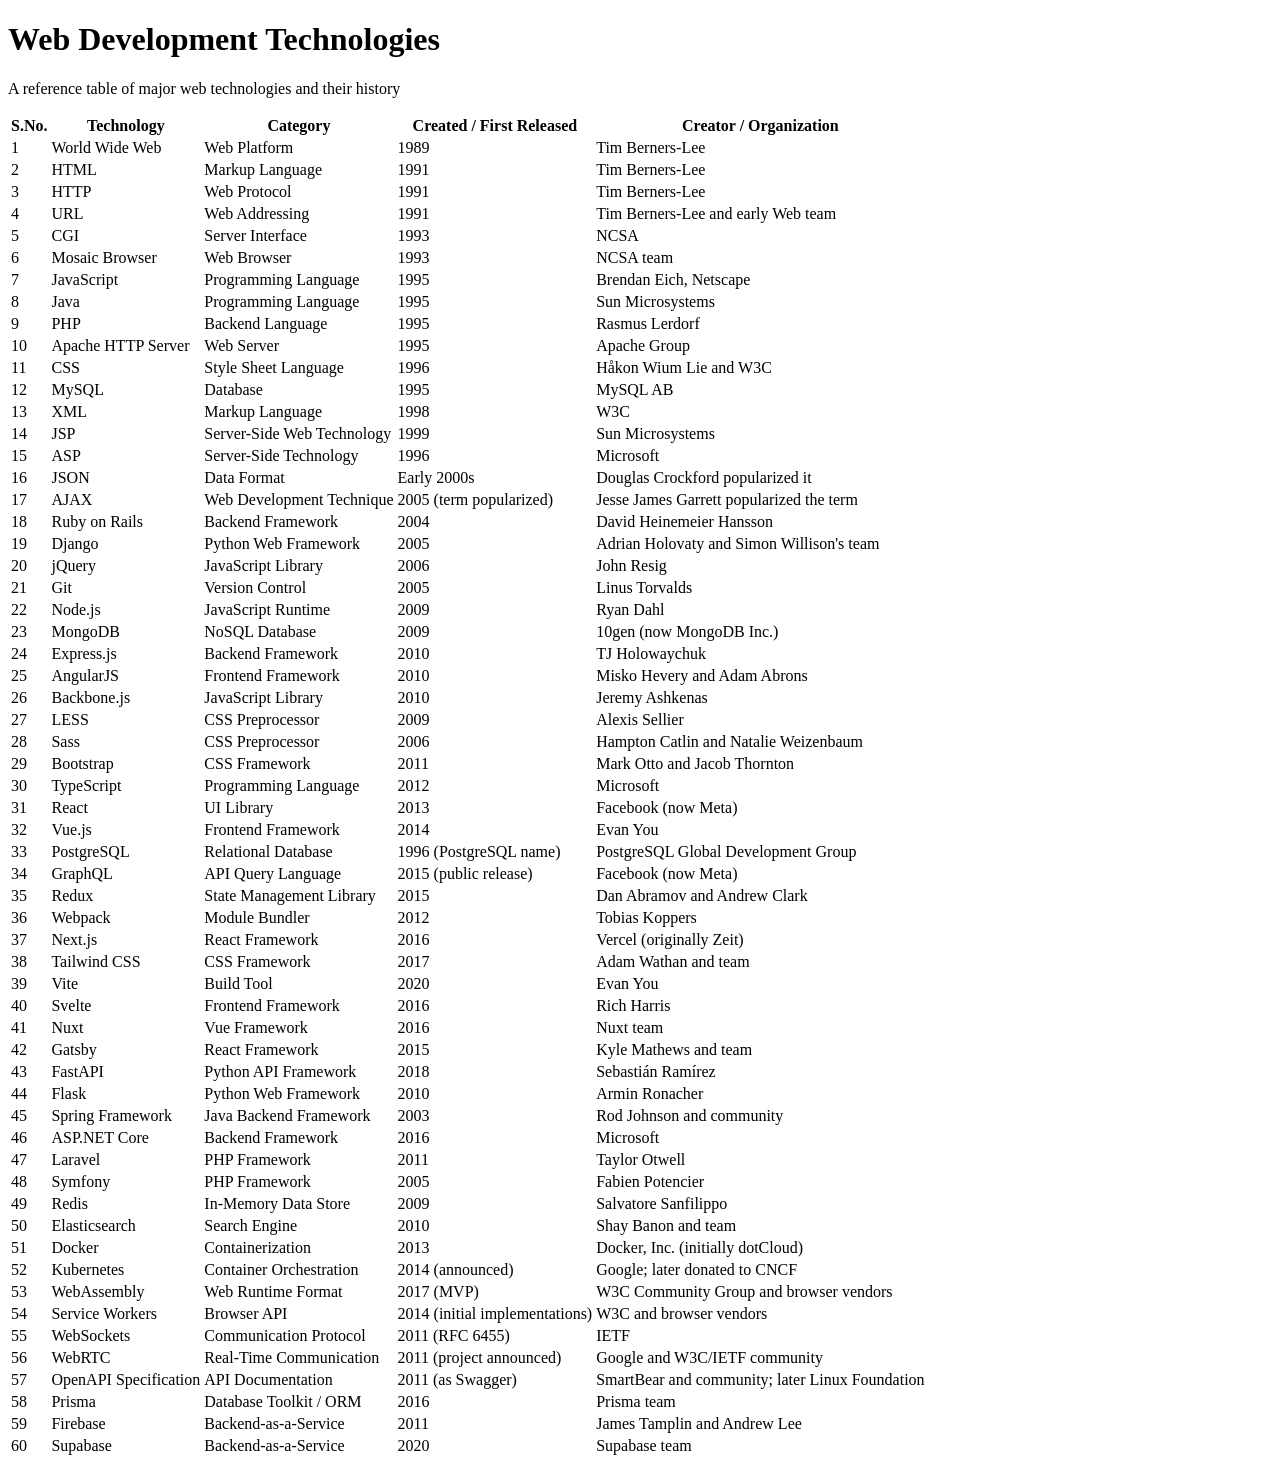
<file: 6 Web Development for Data Analysis/3_table.html>
<!DOCTYPE html>
<html lang="en">
<head>
    <meta charset="UTF-8">
    <meta name="viewport" content="width=device-width, initial-scale=1.0">
    <title>Web Development Technologies</title>
</head>
<body>

    <h1>Web Development Technologies</h1>
    <p>A reference table of major web technologies and their history</p>

    <div class="table-container">
        <table>
            <thead>
                <tr>
                    <th>S.No.</th>
                    <th>Technology</th>
                    <th>Category</th>
                    <th>Created / First Released</th>
                    <th>Creator / Organization</th>
                </tr>
            </thead>

            <tbody>
                <tr><td>1</td><td>World Wide Web</td><td>Web Platform</td><td>1989</td><td>Tim Berners-Lee</td></tr>
                <tr><td>2</td><td>HTML</td><td>Markup Language</td><td>1991</td><td>Tim Berners-Lee</td></tr>
                <tr><td>3</td><td>HTTP</td><td>Web Protocol</td><td>1991</td><td>Tim Berners-Lee</td></tr>
                <tr><td>4</td><td>URL</td><td>Web Addressing</td><td>1991</td><td>Tim Berners-Lee and early Web team</td></tr>
                <tr><td>5</td><td>CGI</td><td>Server Interface</td><td>1993</td><td>NCSA</td></tr>
                <tr><td>6</td><td>Mosaic Browser</td><td>Web Browser</td><td>1993</td><td>NCSA team</td></tr>
                <tr><td>7</td><td>JavaScript</td><td>Programming Language</td><td>1995</td><td>Brendan Eich, Netscape</td></tr>
                <tr><td>8</td><td>Java</td><td>Programming Language</td><td>1995</td><td>Sun Microsystems</td></tr>
                <tr><td>9</td><td>PHP</td><td>Backend Language</td><td>1995</td><td>Rasmus Lerdorf</td></tr>
                <tr><td>10</td><td>Apache HTTP Server</td><td>Web Server</td><td>1995</td><td>Apache Group</td></tr>
                <tr><td>11</td><td>CSS</td><td>Style Sheet Language</td><td>1996</td><td>Håkon Wium Lie and W3C</td></tr>
                <tr><td>12</td><td>MySQL</td><td>Database</td><td>1995</td><td>MySQL AB</td></tr>
                <tr><td>13</td><td>XML</td><td>Markup Language</td><td>1998</td><td>W3C</td></tr>
                <tr><td>14</td><td>JSP</td><td>Server-Side Web Technology</td><td>1999</td><td>Sun Microsystems</td></tr>
                <tr><td>15</td><td>ASP</td><td>Server-Side Technology</td><td>1996</td><td>Microsoft</td></tr>
                <tr><td>16</td><td>JSON</td><td>Data Format</td><td>Early 2000s</td><td>Douglas Crockford popularized it</td></tr>
                <tr><td>17</td><td>AJAX</td><td>Web Development Technique</td><td>2005 (term popularized)</td><td>Jesse James Garrett popularized the term</td></tr>
                <tr><td>18</td><td>Ruby on Rails</td><td>Backend Framework</td><td>2004</td><td>David Heinemeier Hansson</td></tr>
                <tr><td>19</td><td>Django</td><td>Python Web Framework</td><td>2005</td><td>Adrian Holovaty and Simon Willison's team</td></tr>
                <tr><td>20</td><td>jQuery</td><td>JavaScript Library</td><td>2006</td><td>John Resig</td></tr>
                <tr><td>21</td><td>Git</td><td>Version Control</td><td>2005</td><td>Linus Torvalds</td></tr>
                <tr><td>22</td><td>Node.js</td><td>JavaScript Runtime</td><td>2009</td><td>Ryan Dahl</td></tr>
                <tr><td>23</td><td>MongoDB</td><td>NoSQL Database</td><td>2009</td><td>10gen (now MongoDB Inc.)</td></tr>
                <tr><td>24</td><td>Express.js</td><td>Backend Framework</td><td>2010</td><td>TJ Holowaychuk</td></tr>
                <tr><td>25</td><td>AngularJS</td><td>Frontend Framework</td><td>2010</td><td>Misko Hevery and Adam Abrons</td></tr>
                <tr><td>26</td><td>Backbone.js</td><td>JavaScript Library</td><td>2010</td><td>Jeremy Ashkenas</td></tr>
                <tr><td>27</td><td>LESS</td><td>CSS Preprocessor</td><td>2009</td><td>Alexis Sellier</td></tr>
                <tr><td>28</td><td>Sass</td><td>CSS Preprocessor</td><td>2006</td><td>Hampton Catlin and Natalie Weizenbaum</td></tr>
                <tr><td>29</td><td>Bootstrap</td><td>CSS Framework</td><td>2011</td><td>Mark Otto and Jacob Thornton</td></tr>
                <tr><td>30</td><td>TypeScript</td><td>Programming Language</td><td>2012</td><td>Microsoft</td></tr>
                <tr><td>31</td><td>React</td><td>UI Library</td><td>2013</td><td>Facebook (now Meta)</td></tr>
                <tr><td>32</td><td>Vue.js</td><td>Frontend Framework</td><td>2014</td><td>Evan You</td></tr>
                <tr><td>33</td><td>PostgreSQL</td><td>Relational Database</td><td>1996 (PostgreSQL name)</td><td>PostgreSQL Global Development Group</td></tr>
                <tr><td>34</td><td>GraphQL</td><td>API Query Language</td><td>2015 (public release)</td><td>Facebook (now Meta)</td></tr>
                <tr><td>35</td><td>Redux</td><td>State Management Library</td><td>2015</td><td>Dan Abramov and Andrew Clark</td></tr>
                <tr><td>36</td><td>Webpack</td><td>Module Bundler</td><td>2012</td><td>Tobias Koppers</td></tr>
                <tr><td>37</td><td>Next.js</td><td>React Framework</td><td>2016</td><td>Vercel (originally Zeit)</td></tr>
                <tr><td>38</td><td>Tailwind CSS</td><td>CSS Framework</td><td>2017</td><td>Adam Wathan and team</td></tr>
                <tr><td>39</td><td>Vite</td><td>Build Tool</td><td>2020</td><td>Evan You</td></tr>
                <tr><td>40</td><td>Svelte</td><td>Frontend Framework</td><td>2016</td><td>Rich Harris</td></tr>
                <tr><td>41</td><td>Nuxt</td><td>Vue Framework</td><td>2016</td><td>Nuxt team</td></tr>
                <tr><td>42</td><td>Gatsby</td><td>React Framework</td><td>2015</td><td>Kyle Mathews and team</td></tr>
                <tr><td>43</td><td>FastAPI</td><td>Python API Framework</td><td>2018</td><td>Sebastián Ramírez</td></tr>
                <tr><td>44</td><td>Flask</td><td>Python Web Framework</td><td>2010</td><td>Armin Ronacher</td></tr>
                <tr><td>45</td><td>Spring Framework</td><td>Java Backend Framework</td><td>2003</td><td>Rod Johnson and community</td></tr>
                <tr><td>46</td><td>ASP.NET Core</td><td>Backend Framework</td><td>2016</td><td>Microsoft</td></tr>
                <tr><td>47</td><td>Laravel</td><td>PHP Framework</td><td>2011</td><td>Taylor Otwell</td></tr>
                <tr><td>48</td><td>Symfony</td><td>PHP Framework</td><td>2005</td><td>Fabien Potencier</td></tr>
                <tr><td>49</td><td>Redis</td><td>In-Memory Data Store</td><td>2009</td><td>Salvatore Sanfilippo</td></tr>
                <tr><td>50</td><td>Elasticsearch</td><td>Search Engine</td><td>2010</td><td>Shay Banon and team</td></tr>
                <tr><td>51</td><td>Docker</td><td>Containerization</td><td>2013</td><td>Docker, Inc. (initially dotCloud)</td></tr>
                <tr><td>52</td><td>Kubernetes</td><td>Container Orchestration</td><td>2014 (announced)</td><td>Google; later donated to CNCF</td></tr>
                <tr><td>53</td><td>WebAssembly</td><td>Web Runtime Format</td><td>2017 (MVP)</td><td>W3C Community Group and browser vendors</td></tr>
                <tr><td>54</td><td>Service Workers</td><td>Browser API</td><td>2014 (initial implementations)</td><td>W3C and browser vendors</td></tr>
                <tr><td>55</td><td>WebSockets</td><td>Communication Protocol</td><td>2011 (RFC 6455)</td><td>IETF</td></tr>
                <tr><td>56</td><td>WebRTC</td><td>Real-Time Communication</td><td>2011 (project announced)</td><td>Google and W3C/IETF community</td></tr>
                <tr><td>57</td><td>OpenAPI Specification</td><td>API Documentation</td><td>2011 (as Swagger)</td><td>SmartBear and community; later Linux Foundation</td></tr>
                <tr><td>58</td><td>Prisma</td><td>Database Toolkit / ORM</td><td>2016</td><td>Prisma team</td></tr>
                <tr><td>59</td><td>Firebase</td><td>Backend-as-a-Service</td><td>2011</td><td>James Tamplin and Andrew Lee</td></tr>
                <tr><td>60</td><td>Supabase</td><td>Backend-as-a-Service</td><td>2020</td><td>Supabase team</td></tr>
            </tbody>
        </table>
    </div>

</body>
</html>
</file>
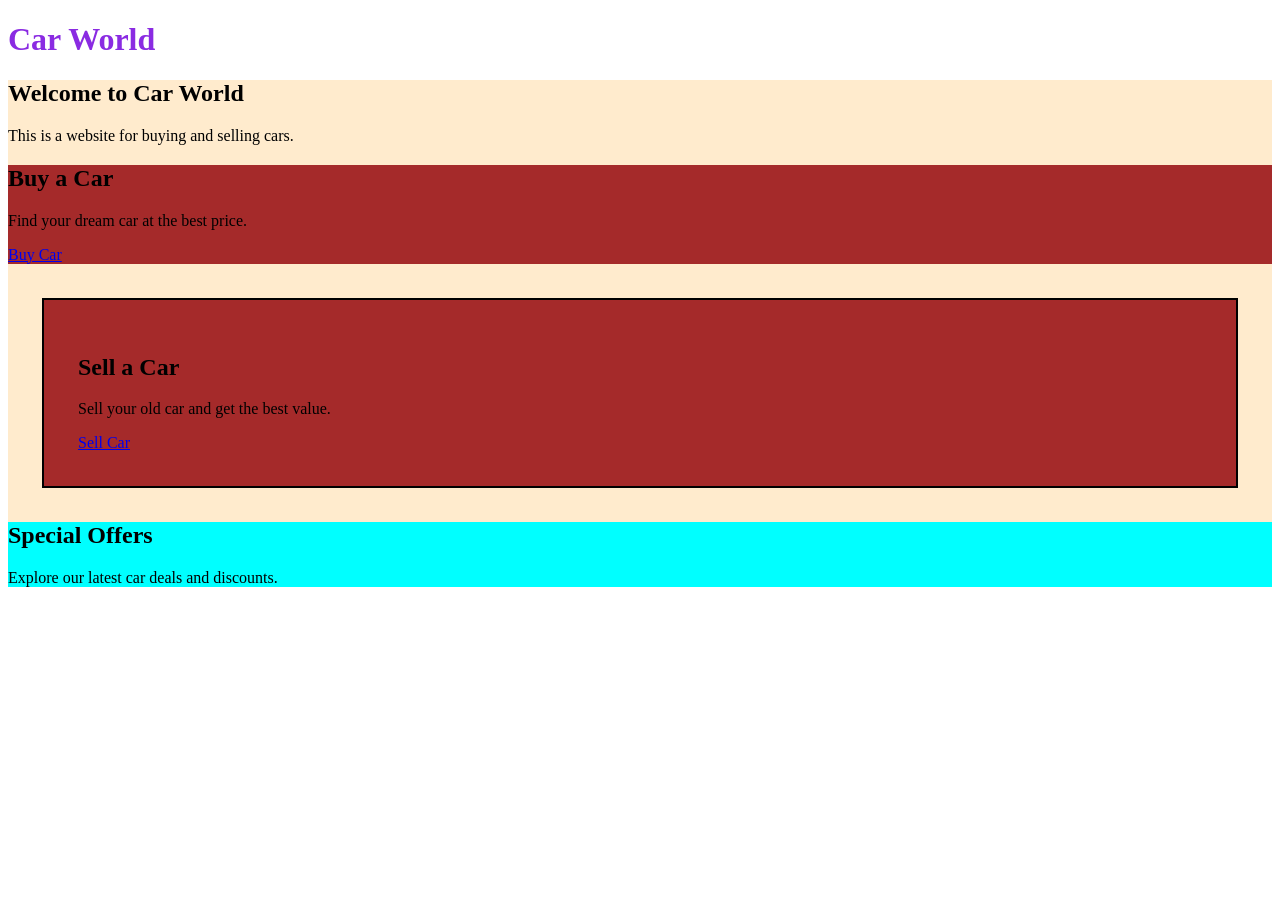
<file: 6 Web Development for Data Analysis/4_index.html>
<!DOCTYPE html>
<html lang="en">
<head>
    <meta charset="UTF-8">
    <meta name="viewport" content="width=device-width, initial-scale=1.0">
    <title>CSS Classes and Selectors</title>

    <link rel="stylesheet" href="4.1_style.css">
</head>
<body>

    <h1>Car World</h1>

    <div class="container">

        <h2>Welcome to Car World</h2>
        <p>This is a website for buying and selling cars.</p>

        <section class="yellow">
            <h2>Buy a Car</h2>
            <p>Find your dream car at the best price.</p>
            <a href="buy-car.html">Buy Car</a>
        </section>

        <section class="sell-car">
            <h2>Sell a Car</h2>
            <p>Sell your old car and get the best value.</p>
            <a href="sell-car.html">Sell Car</a>
        </section>

        <section id="special">
            <h2>Special Offers</h2>
            <p>Explore our latest car deals and discounts.</p>
        </section>

    </div>

</body>
</html>
</file>
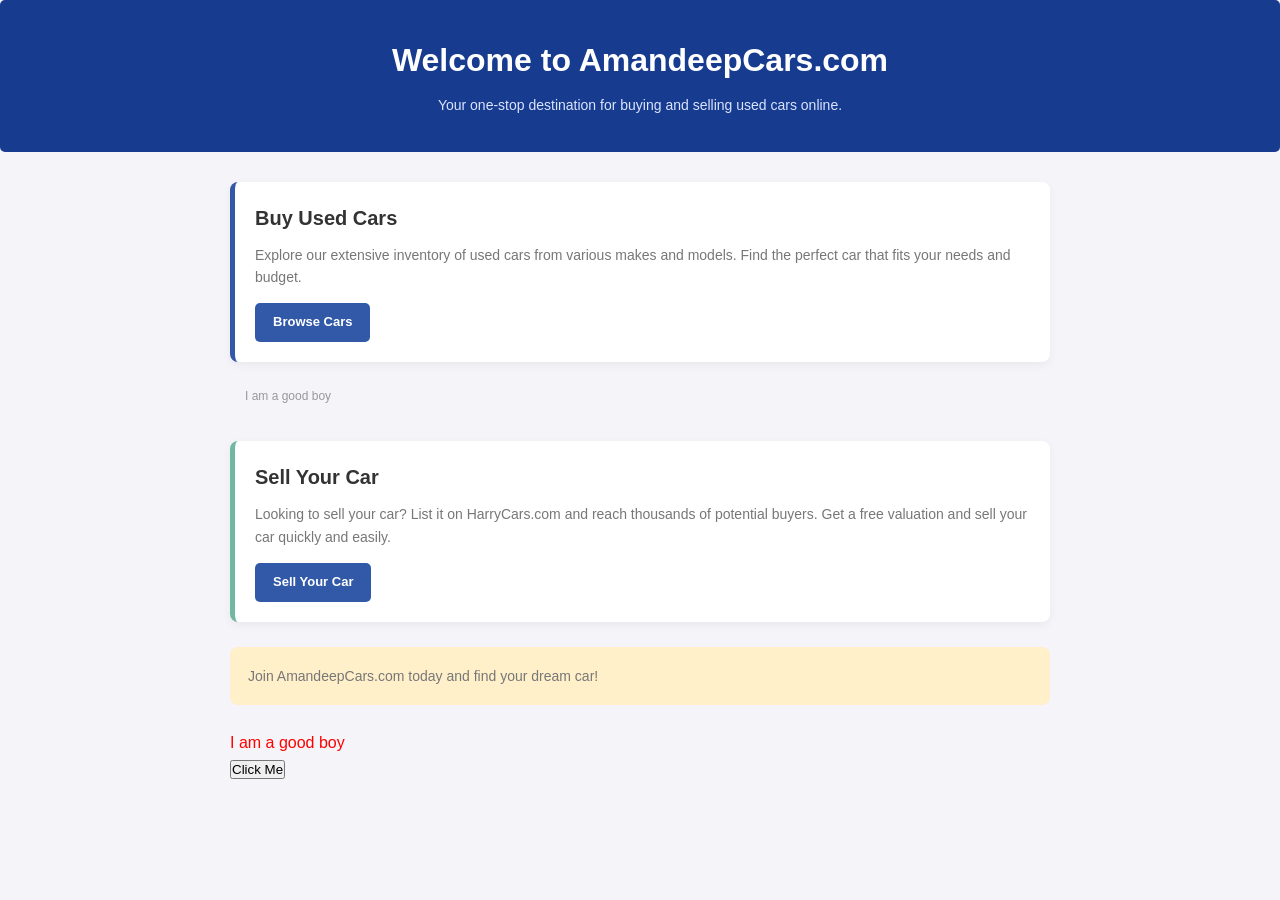
<file: 6 Web Development for Data Analysis/5_script.html>
<!DOCTYPE html>
<html lang="en">
<head>
    <meta charset="UTF-8">
    <meta name="viewport" content="width=device-width, initial-scale=1.0">
    <title>AmandeepCars.com</title>
    <link rel="stylesheet" href="5_script.css">
    
</head>
<body>

    <!-- Header Section -->
    <header class="header">
        <h1>Welcome to AmandeepCars.com</h1>
        <p>Your one-stop destination for buying and selling used cars online.</p>
    </header>

    <!-- Main Content -->
    <main class="container">

        <!-- Buy Used Cars -->
        <section class="car-section buy">
            <h2>Buy Used Cars</h2>
            <p>
                Explore our extensive inventory of used cars from various
                makes and models. Find the perfect car that fits your needs
                and budget.
            </p>
            <a href="#" class="btn">Browse Cars</a>
        </section>

        <p class="message">I am a good boy</p>

        <!-- Sell Your Car -->
        <section class="car-section sell">
            <h2>Sell Your Car</h2>
            <p>
                Looking to sell your car? List it on HarryCars.com and reach
                thousands of potential buyers. Get a free valuation and sell
                your car quickly and easily.
            </p>
            <a href="#" class="btn">Sell Your Car</a>
        </section>

        <!-- Information Section -->
        <div class="info-box">
            <p>Join AmandeepCars.com today and find your dream car!</p>
        </div>

        <p id="message">I am a good boy</p>

        <button id="btn">Click Me</button>

    </main>
    <script src="5_script.js"></script>
</body>
</html>
</file>
<file: 6 Web Development for Data Analysis/4.1_style.css>
.container {
    background-color: blanchedalmond;
}
.yellow {
    background-color: yellow;
}
#special {
    background-color: aqua;
}
h1 {
    color: blueviolet;
}

.container  section {
    background-color: brown;
}
/* .container > section {
    background-color: brown;
} */

.sell-car {
    padding: 34px;
    border: 2px solid black;
    margin: 34px;
}
</file>
<file: 6 Web Development for Data Analysis/5_script.css>
/* Basic Styling */
* {
    margin: 0;
    padding: 0;
    box-sizing: border-box;
}

body {
    font-family: Arial, sans-serif;
    background-color: #f4f4f9;
    color: #333;
    line-height: 1.6;
}

/* Header */
.header {
    background-color: #173b8f;
    color: white;
    text-align: center;
    padding: 35px 15px;
    border-radius: 5px;
}

.header h1 {
    font-size: 32px;
    margin-bottom: 8px;
}

.header p {
    font-size: 14px;
    color: #dbe5ff;
}

/* Main Container */
.container {
    max-width: 850px;
    margin: 30px auto;
    padding: 0 15px;
}

/* Car Sections */
.car-section {
    background-color: white;
    padding: 20px;
    margin-bottom: 25px;
    border-radius: 8px;
    box-shadow: 0 3px 10px rgba(0, 0, 0, 0.05);
    border-left: 5px solid #3159a8;
}

.car-section h2 {
    font-size: 20px;
    margin-bottom: 10px;
}

.car-section p {
    font-size: 14px;
    color: #777;
    margin-bottom: 15px;
}

/* Sell Section */
.sell {
    border-left-color: #72b7a0;
}

/* Buttons */
.btn {
    display: inline-block;
    background-color: #3159a8;
    color: white;
    text-decoration: none;
    padding: 9px 18px;
    border-radius: 5px;
    font-size: 13px;
    font-weight: bold;
    transition: 0.3s;
}

.btn:hover {
    background-color: #102e70;
}

/* Messages */
.message {
    font-size: 12px;
    color: #999;
    margin: 20px 15px 35px;
}

/* Information Box */
.info-box {
    background-color: #fff0c9;
    color: #777;
    padding: 18px;
    border-radius: 8px;
    margin: 25px 0;
    font-size: 14px;
}

/* Responsive Design */
@media (max-width: 600px) {
    .header {
        padding: 25px 12px;
    }

    .header h1 {
        font-size: 24px;
    }

    .container {
        margin-top: 20px;
    }

    .car-section {
        padding: 15px;
    }
}
</file>
